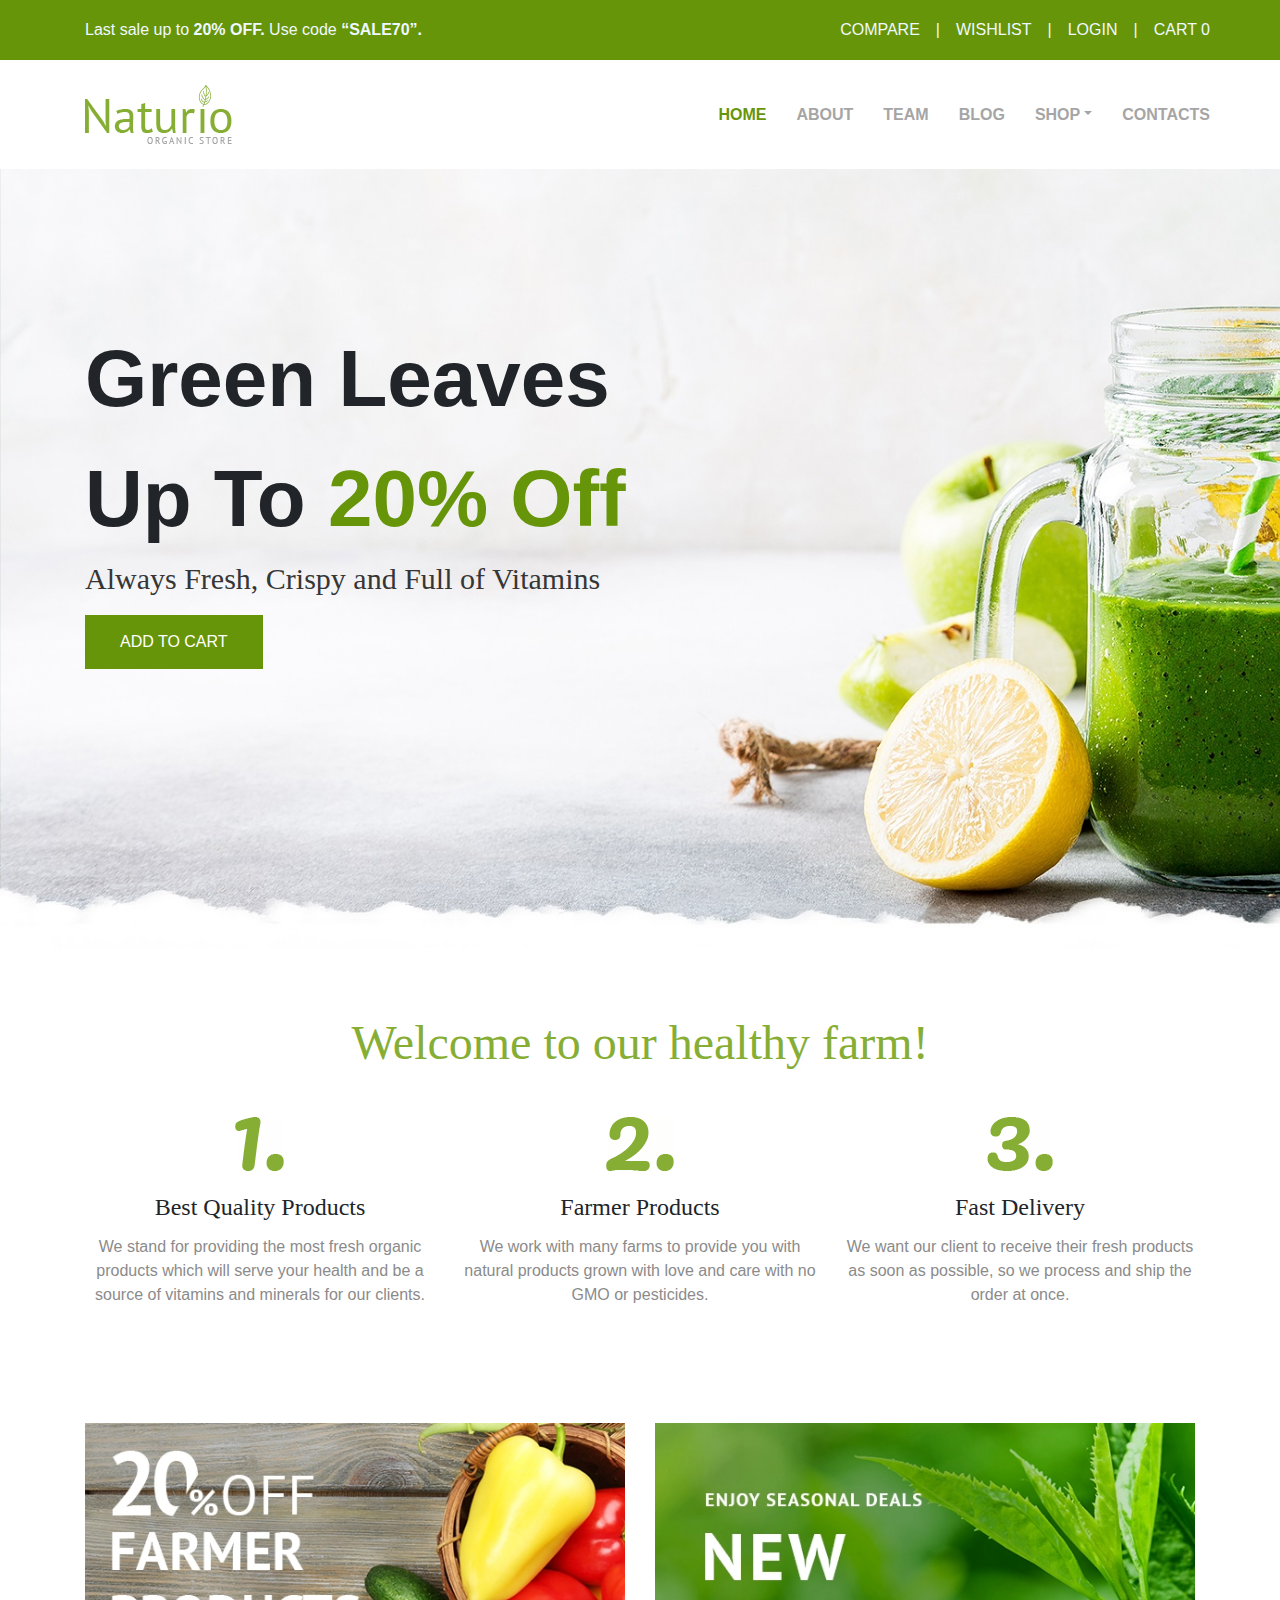
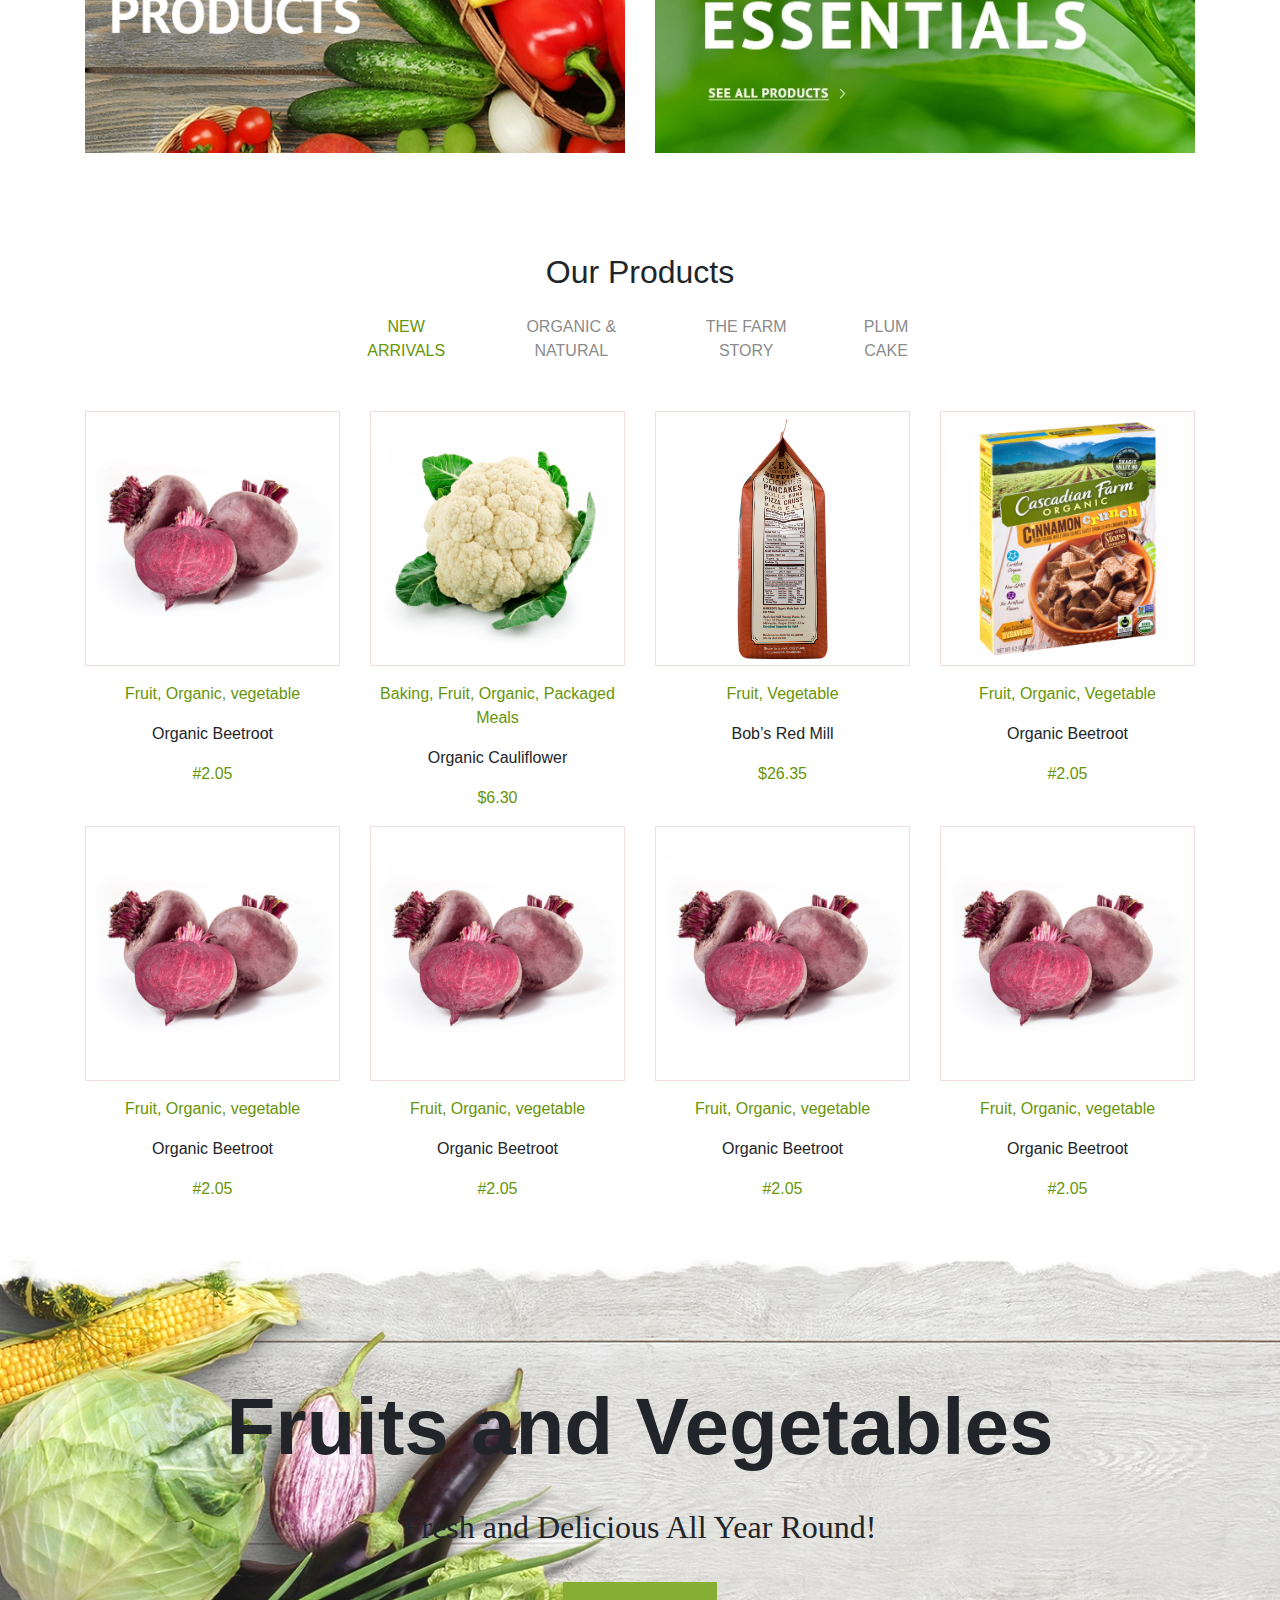
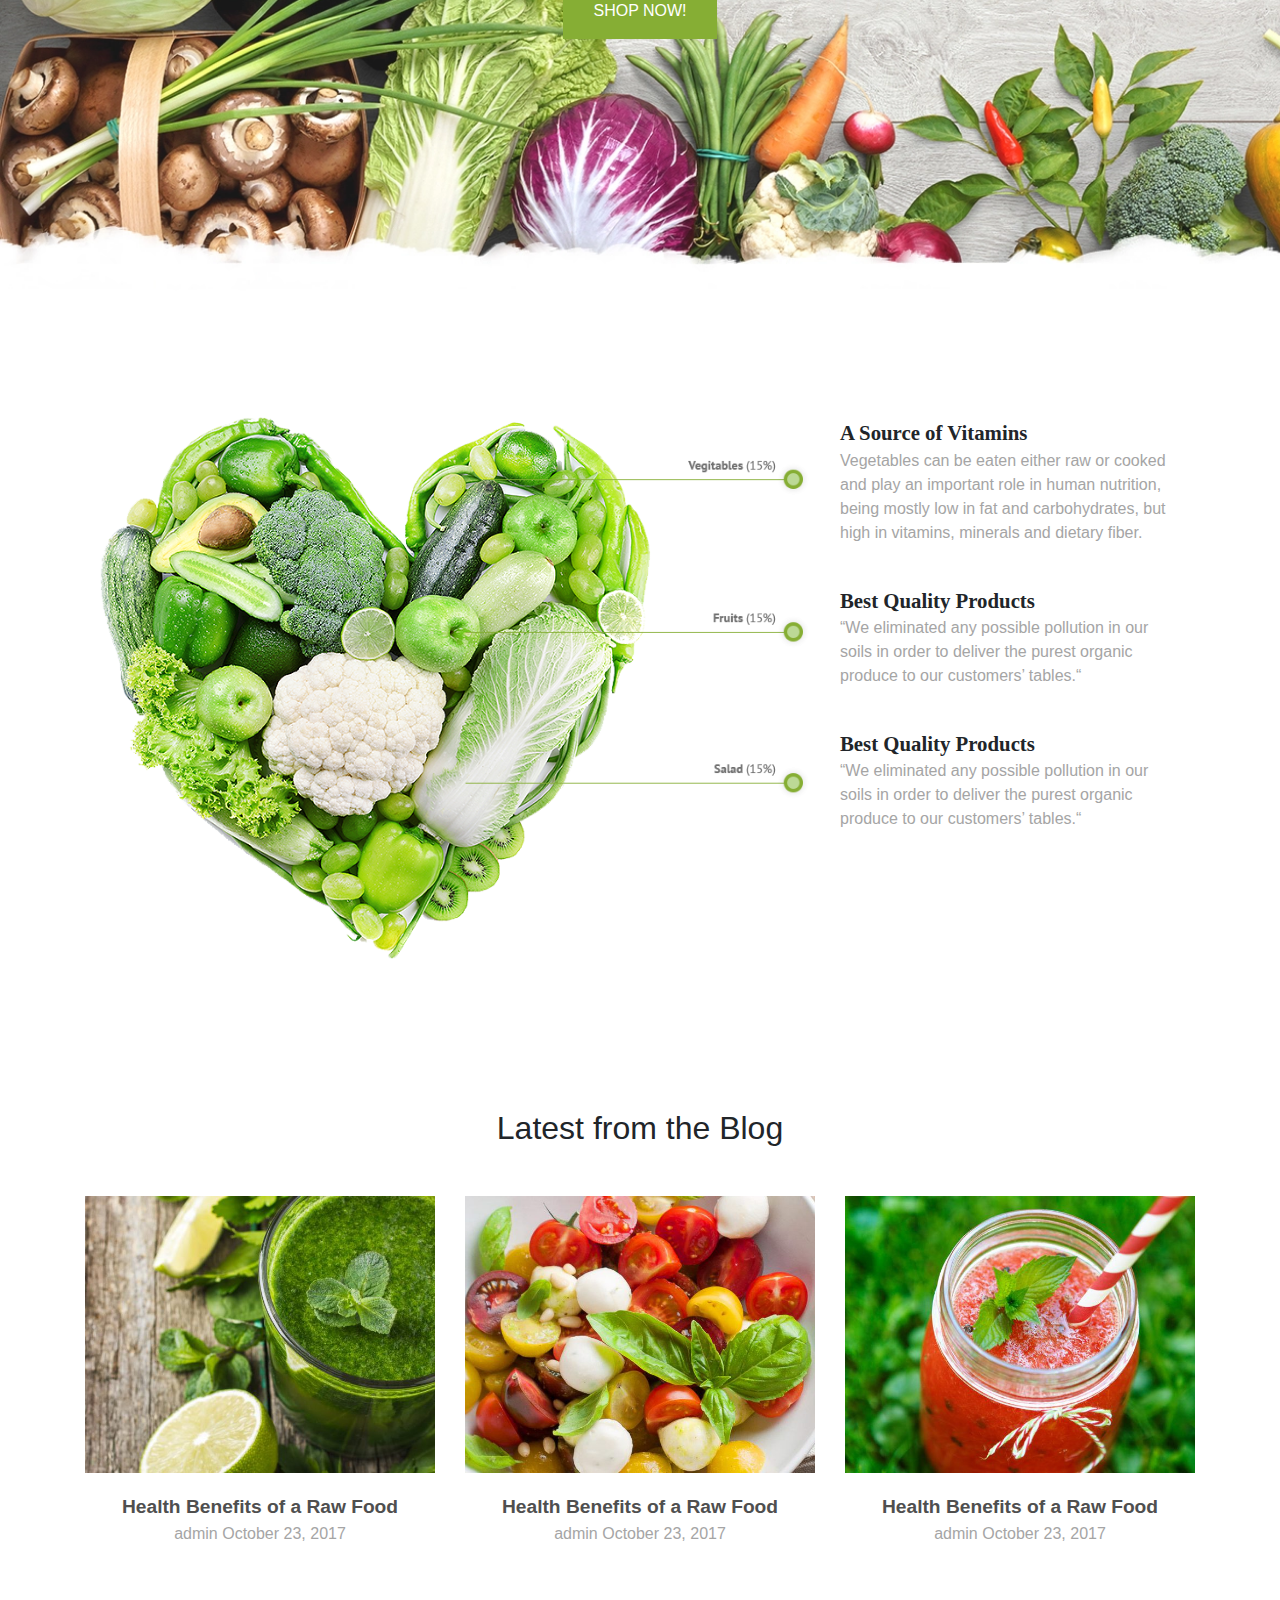
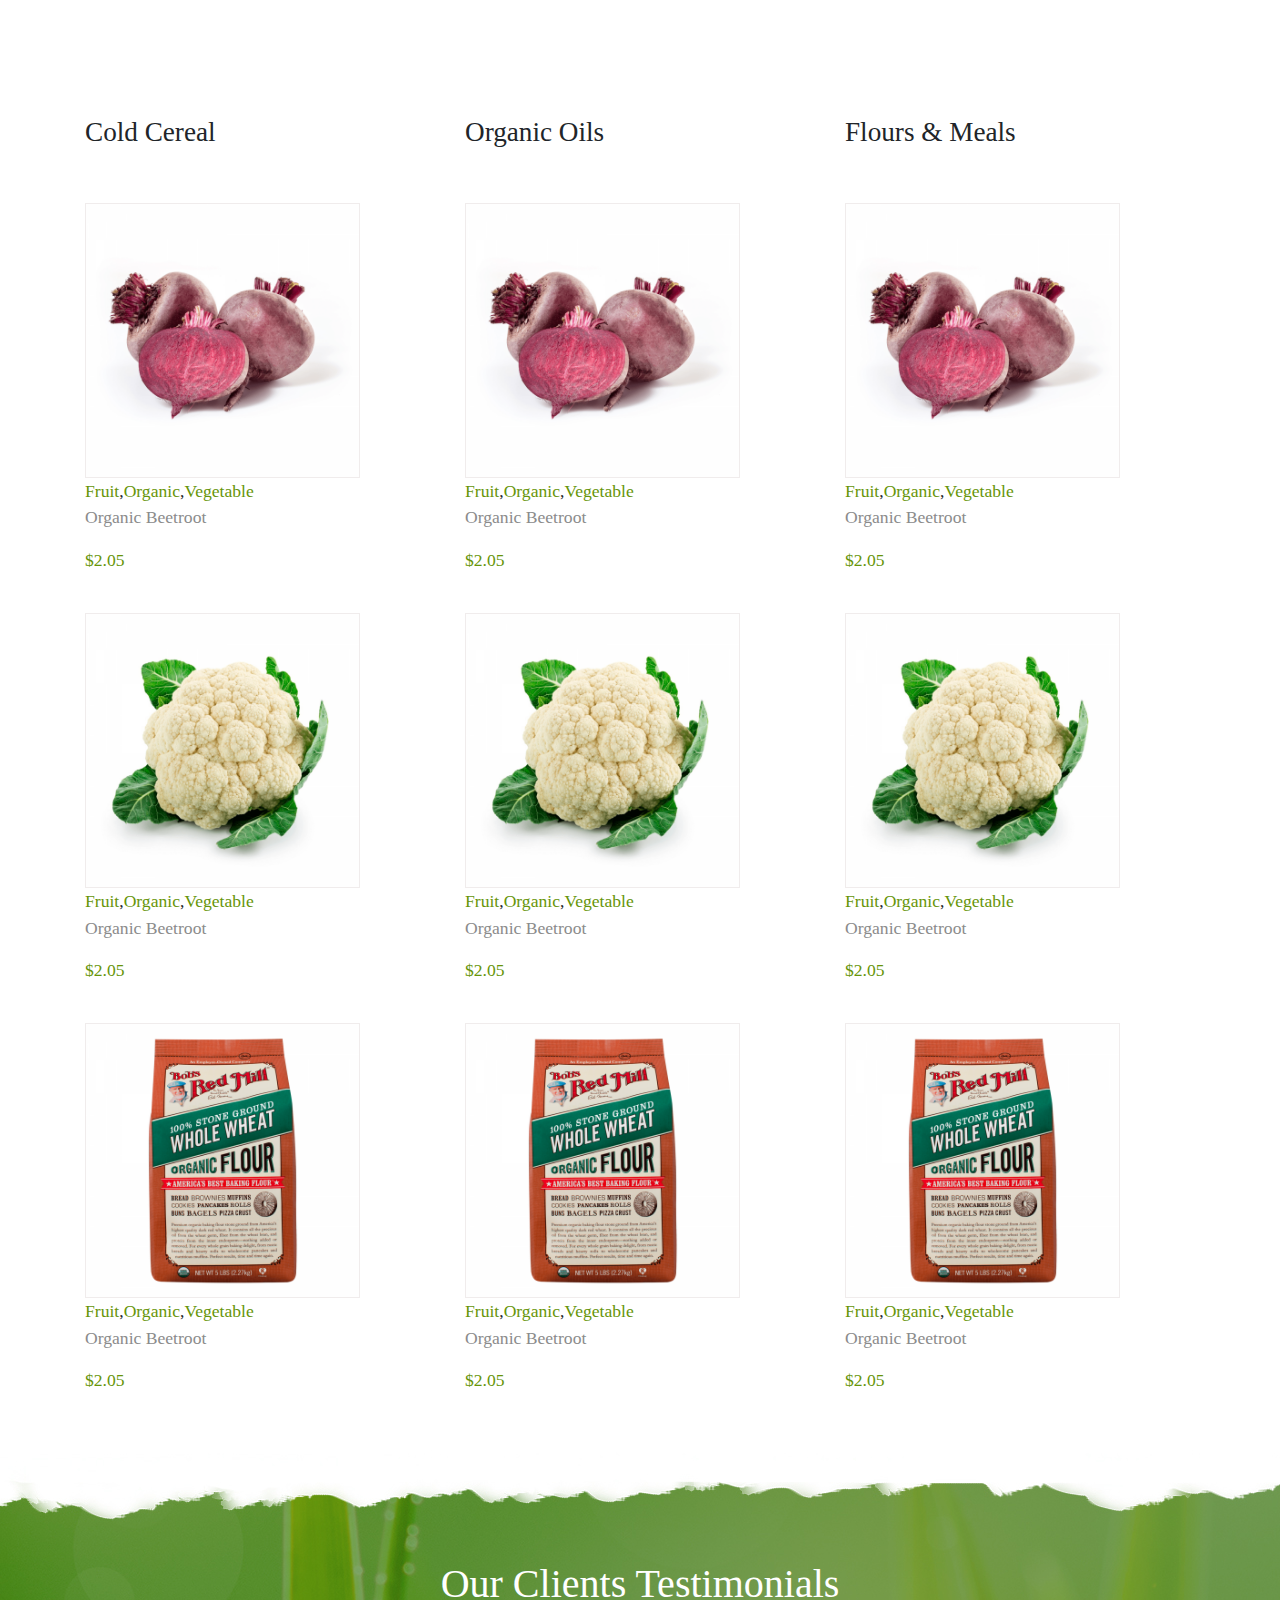
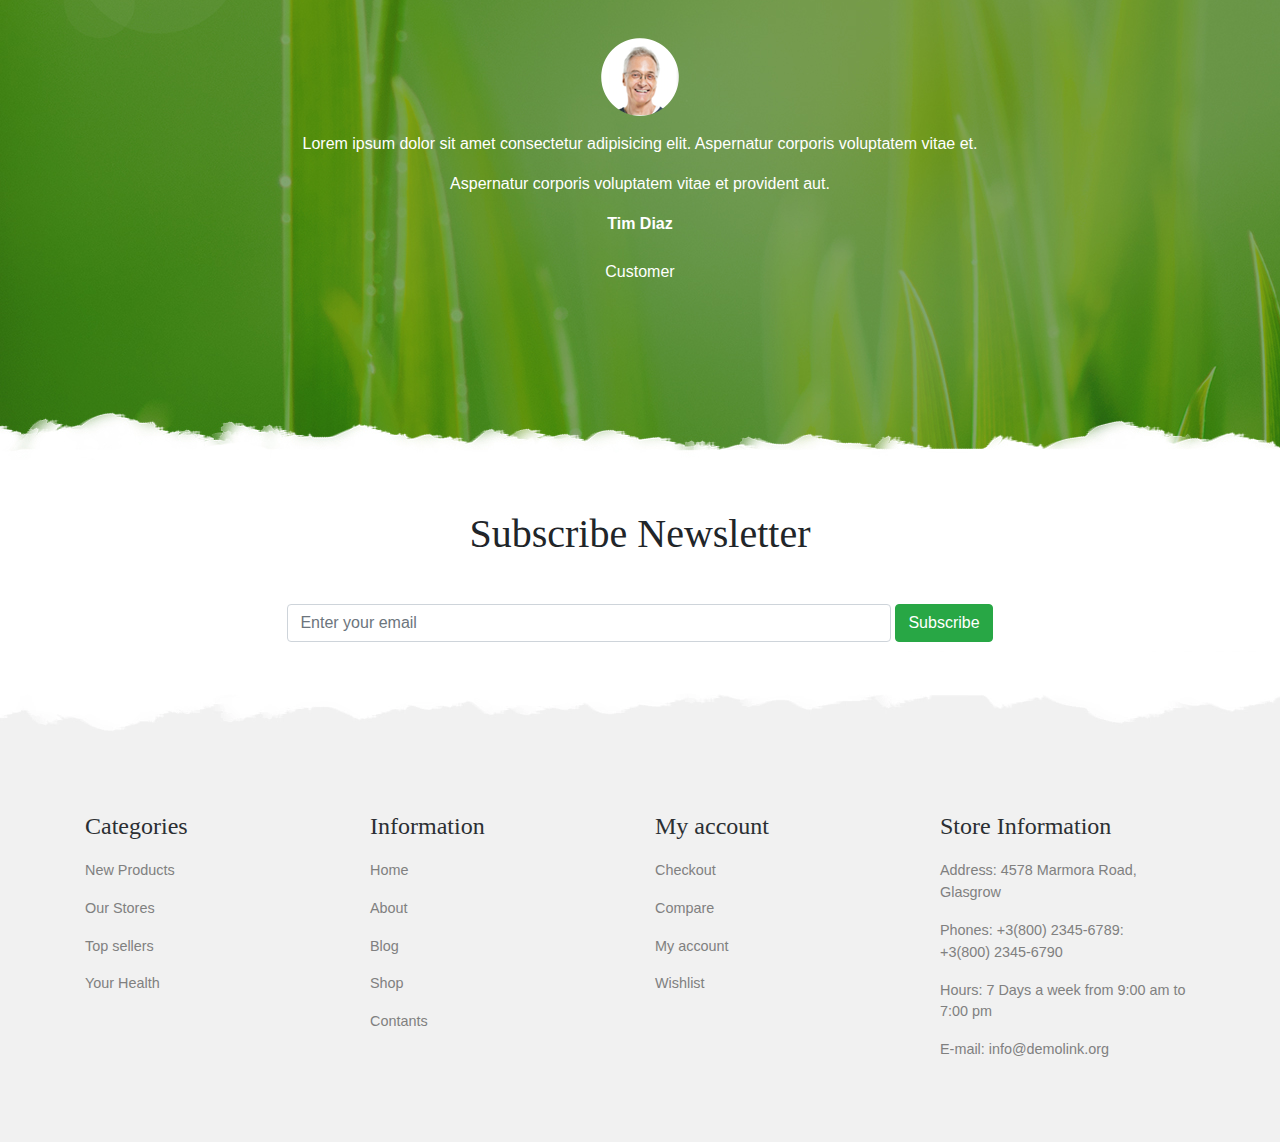
<file: index.html>
<!DOCTYPE html>
<html lang="en">

<head>
    <meta charset="UTF-8">
    <meta http-equiv="X-UA-Compatible" content="IE=edge">
    <meta name="viewport" content="width=device-width, initial-scale=1.0">
    <title>NguyenThuyHang</title>
    <link rel="stylesheet" href="./public/css/bootstrap.min.css">
    <link rel="stylesheet" href="./public/css/style.css">
    <link rel="stylesheet" href="https://cdnjs.cloudflare.com/ajax/libs/font-awesome/5.15.3/css/all.min.css" integrity="sha512-iBBXm8fW90+nuLcSKlbmrPcLa0OT92xO1BIsZ+ywDWZCvqsWgccV3gFoRBv0z+8dLJgyAHIhR35VZc2oM/gI1w==" crossorigin="anonymous" />
 
</head>

<body>
    <!--Header-->
    <header>
        <div class="menu">
            <div class="container box-in">
                <div class="text-head"> Last sale up to <span>20% OFF.</span> Use code <span>“SALE70”.</span></div>
                <div class="item-bar">
                    <div class="compare">COMPARE</div>
                    <span class="mx-3">|</span>
                    <div class="compare">WISHLIST</div>
                    <span class="mx-3">|</span>
                    <div class="compare">LOGIN</div>
                    <span class="mx-3">|</span>
                    <div class="compare"><i class="fas fa-shopping-cart"></i> CART 0</div>
                </div>
            </div>
        </div>
        <div class="container">
            <nav class="navbar navbar-expand-sm navbar-light">
                <a class="navbar-brand" href="#">
                    <img src="./public/images/logo.png" alt="">
                </a>
                <div class="collapse navbar-collapse" id="collapsibleNavId">
                    <ul class="navbar-nav ml-auto mt-2 mt-lg-0">
                        <li class="nav-item active">
                            <a class="nav-link" href="#">HOME <span class="sr-only">(current)</span></a>
                        </li>
                        <li class="nav-item">
                            <a class="nav-link" href="#">ABOUT</a>
                        </li>
                        <li class="nav-item">
                            <a class="nav-link" href="#">TEAM</a>
                        </li>
                        <li class="nav-item">
                            <a class="nav-link" href="#">BLOG</a>
                        </li>
                        <li class="nav-item dropdown">
                            <a class="nav-link dropdown-toggle" href="#" id="dropdownId" data-toggle="dropdown"
                                aria-haspopup="true" aria-expanded="false">SHOP</a>
                            <div class="dropdown-menu" aria-labelledby="dropdownId">
                                <a class="dropdown-item" href="#">Action 1</a>
                                <a class="dropdown-item" href="#">Action 2</a>
                            </div>
                        </li>
                        <li class="nav-item">
                            <a class="nav-link" href="#">CONTACTS</a>
                        </li>
                    </ul>
                </div>
            </nav>
        </div>
    </header>
    <!--Content-->
    <div class="content">
        <div class="main-img">
            <div class="container">
                <div class="main-top">
                    <div class="title-page">
                        Green Leaves <br> Up To <span>20% Off</span>
                    </div>
                    <p>Always Fresh, Crispy and Full of Vitamins</p>
                    <div>
                        <a href="" class="add-cart">ADD TO CART</a>
                    </div>
                </div>
            </div>
        </div>
        <div class="welcome-healthy">
            <div class="container">
                <h1>Welcome to our healthy farm!</h1>
                <div class="row">
                    <div class="col-md-4 px-2">
                        <div>
                            <img src="./public/images/1.png" alt="">
                        </div><br>
                        <p class="requite">Best Quality Products</p>
                        <p class="pt-sans">We stand for providing the most fresh organic products which will serve your
                            health and be a source of vitamins and minerals for our clients.</p>
                    </div>
                    <div class="col-md-4 px-2">
                        <div>
                            <img src="./public/images/2-1.png" alt="">
                        </div><br>
                        <p class="requite">Farmer Products</p>
                        <p class="pt-sans">We work with many farms to provide you with natural products grown with love
                            and care with no GMO or pesticides.</p>
                    </div>
                    <div class="col-md-4 px-2">
                        <div>
                            <img src="./public/images/3.png" alt="">
                        </div><br>
                        <p class="requite">Fast Delivery</p>
                        <p class="pt-sans">We want our client to receive their fresh products as soon as possible, so we
                            process and ship the order at once.</p>
                    </div>
                </div>
            </div>
        </div>
        <div class="vegetavle">
            <div class="container">
                <div class="row">
                    <div class="col-md-6">
                        <a class="mouse-on" href="">
                            <img src="./public/images/banners1.webp" class="img-fluid" alt="">
                        </a>
                    </div>
                    <div class="col-md-6">
                        <a class="mouse-on" href="">
                            <img src="./public/images/banners2.webp" class="img-fluid" alt="">
                        </a>
                    </div>
                </div>
            </div>
        </div>
        <div class="our-product">
            <div class="container text-center">
                <h2 class="mb-4">Our Products</h2>
                <div class="tool-pro">
                    <div class="mx-3">NEW ARRIVALS</div>
                    <div class="mx-3"> ORGANIC & NATURAL</div>
                    <div class="mx-3">THE FARM STORY</div>
                    <div class="mx-3">PLUM CAKE</div>
                </div>
            </div>
            <div class="container mt-5 text-center">
                <div class="row">
                    <div class="col-md-3">
                        <div class="change-img">
                            <div>
                                <a href=""><img src="./public/images/Organic-Beetroot-1kg-600x600-1.png"
                                        class="img-fluid product-image" alt=""></a>
                            </div>
                            <div class="add-display my-3">
                                <p>Fruit, Organic, vegetable</p>
                                <p>Organic Beetroot</p>
                                <p>#2.05</p>
                            </div>
                            <div class="add-hidden">
                                <div class="pro-cart">ADD TO CART</div>
                                <div>
                                    <a class="icon-pro" href=""><i class="far fa-eye"></i></a>
                                    <a class="icon-pro" href=""><i class="far fa-heart"></i></a>
                                    <a class="icon-pro" href=""><i class="fas fa-balance-scale"></i></a>
                                </div>
                            </div>
                        </div>
                    </div>
                    <div class="col-md-3">
                        <div class="change-img">
                            <div>
                                <a href=""><img src="./public/images/Organic-Cauliflower-600x600-2.png"
                                        class="img-fluid product-image" alt=""></a>
                            </div>
                            <div class="add-display my-3">
                                <p>Baking, Fruit, Organic, Packaged Meals	</p>
                                <p>Organic Cauliflower</p>
                                <p>$6.30</p>
                            </div>
                            <div class="add-hidden">
                                <div class="pro-cart">ADD TO CART</div>
                                <div>
                                    <a class="icon-pro" href=""><i class="far fa-eye"></i></a>
                                    <a class="icon-pro" href=""><i class="far fa-heart"></i></a>
                                    <a class="icon-pro" href=""><i class="fas fa-balance-scale"></i></a>
                                </div>
                            </div>
                        </div>
                    </div>
                    <div class="col-md-3">
                        <div class="change-img">
                            <div>
                                <a href=""><img
                                        src="./public/images/Bobs-Red-Mill-Whole-Wheat-Flour-5-lb-Pack-of-4_3.png"
                                        class="img-fluid product-image" alt=""></a>
                            </div>
                            <div class="add-display my-3">
                                <p>Fruit, Vegetable</p>
                                <p>Bob’s Red Mill</p>
                                <p>$26.35</p>
                            </div>
                            <div class="add-hidden">
                                <div class="pro-cart">ADD TO CART</div>
                                <div>
                                    <a class="icon-pro" href=""><i class="far fa-eye"></i></a>
                                    <a class="icon-pro" href=""><i class="far fa-heart"></i></a>
                                    <a class="icon-pro" href=""><i class="fas fa-balance-scale"></i></a>
                                </div>
                            </div>
                        </div>
                    </div>
                    <div class="col-md-3">
                        <div class="change-img">
                            <div>
                                <a href=""><img
                                        src="./public/images/Cascadian-Farm-Organic-Cinnamon-Crunch-9.2-OZ_2-600x600-1.png"
                                        class="img-fluid product-image" alt=""></a>
                            </div>
                            <div class="add-display my-3">
                                <p>Fruit, Organic, Vegetable</p>
                                <p>Organic Beetroot</p>
                                <p>#2.05</p>
                            </div>
                            <div class="add-hidden">
                                <div class="pro-cart">ADD TO CART</div>
                                <div>
                                    <a class="icon-pro" href=""><i class="far fa-eye"></i></a>
                                    <a class="icon-pro" href=""><i class="far fa-heart"></i></a>
                                    <a class="icon-pro" href=""><i class="fas fa-balance-scale"></i></a>
                                </div>
                            </div>
                        </div>
                    </div>
                </div>
                <div class="row">
                    <div class="col-md-3">
                        <div class="change-img">
                            <div>
                                <a href=""><img src="./public/images/Organic-Beetroot-1kg-600x600-1.png"
                                        class="img-fluid product-image" alt=""></a>
                            </div>
                            <div class="add-display my-3">
                                <p>Fruit, Organic, vegetable</p>
                                <p>Organic Beetroot</p>
                                <p>#2.05</p>
                            </div>
                            <div class="add-hidden">
                                <div class="pro-cart">ADD TO CART</div>
                                <div>
                                    <a class="icon-pro" href=""><i class="far fa-eye"></i></a>
                                    <a class="icon-pro" href=""><i class="far fa-heart"></i></a>
                                    <a class="icon-pro" href=""><i class="fas fa-balance-scale"></i></a>
                                </div>
                            </div>
                        </div>
                    </div>
                    <div class="col-md-3">
                        <div class="change-img">
                            <div>
                                <a href=""><img src="./public/images/Organic-Beetroot-1kg-600x600-1.png"
                                        class="img-fluid product-image" alt=""></a>
                            </div>
                            <div class="add-display my-3">
                                <p>Fruit, Organic, vegetable</p>
                                <p>Organic Beetroot</p>
                                <p>#2.05</p>
                            </div>
                            <div class="add-hidden">
                                <div class="pro-cart">ADD TO CART</div>
                                <div>
                                    <a class="icon-pro" href=""><i class="far fa-eye"></i></a>
                                    <a class="icon-pro" href=""><i class="far fa-heart"></i></a>
                                    <a class="icon-pro" href=""><i class="fas fa-balance-scale"></i></a>
                                </div>
                            </div>
                        </div>
                    </div>
                    <div class="col-md-3">
                        <div class="change-img">
                            <div>
                                <a href=""><img src="./public/images/Organic-Beetroot-1kg-600x600-1.png"
                                        class="img-fluid product-image" alt=""></a>
                            </div>
                            <div class="add-display my-3">
                                <p>Fruit, Organic, vegetable</p>
                                <p>Organic Beetroot</p>
                                <p>#2.05</p>
                            </div>
                            <div class="add-hidden">
                                <div class="pro-cart">ADD TO CART</div>
                                <div>
                                    <a class="icon-pro" href=""><i class="far fa-eye"></i></a>
                                    <a class="icon-pro" href=""><i class="far fa-heart"></i></a>
                                    <a class="icon-pro" href=""><i class="fas fa-balance-scale"></i></a>
                                </div>
                            </div>
                        </div>
                    </div>
                    <div class="col-md-3">
                        <div class="change-img">
                            <div>
                                <a href=""><img src="./public/images/Organic-Beetroot-1kg-600x600-1.png"
                                        class="img-fluid product-image" alt=""></a>
                            </div>
                            <div class="add-display my-3">
                                <p>Fruit, Organic, vegetable</p>
                                <p>Organic Beetroot</p>
                                <p>#2.05</p>
                            </div>
                            <div class="add-hidden">
                                <div class="pro-cart">ADD TO CART</div>
                                <div>
                                    <a class="icon-pro" href=""><i class="far fa-eye"></i></a>
                                    <a class="icon-pro" href=""><i class="far fa-heart"></i></a>
                                    <a class="icon-pro" href=""><i class="fas fa-balance-scale"></i></a>
                                </div>
                            </div>
                        </div>
                    </div>
                </div>
            </div>
        </div>
        <div class="banner3">
            <p>Fruits and Vegetables</p>
            <span>Fresh and Delicious All Year Round!</span>
            <div class="mt-5">
                <a class="shop-now" href="">SHOP NOW!</a>
            </div>
        </div>
        <div class="vitamin">
            <div class="row">
                <div class="col-md-8">
                    <a href=""><img src="./public/images/blabla4.png" class="img-fluid" alt="Heart Vegetable"></a>
                </div>
                <div class="col-md-4">
                    <div class="source-vitamin">
                        <span>A Source of Vitamins</span>
                        <p>Vegetables can be eaten either raw or cooked and play an important role in human nutrition,
                            being mostly low in fat and carbohydrates, but high in vitamins, minerals and dietary fiber.
                        </p>
                    </div><br>
                    <div class="source-vitamin">
                        <span>Best Quality Products</span>
                        <p>“We eliminated any possible pollution in our soils in order to deliver the purest organic
                            produce to our customers’ tables.“</p>
                    </div><br>
                    <div class="source-vitamin">
                        <span>Best Quality Products</span>
                        <p>“We eliminated any possible pollution in our soils in order to deliver the purest organic
                            produce to our customers’ tables.“</p>
                    </div>
                </div>
            </div>
        </div>
        <div class="blog text-center">
            <div class="container">
                <h2 class="mb-5">Latest from the Blog</h2>
                <div class="row">
                    <div class="col-md-4">
                        <div>
                            <a href=""><img class="img-fluid" src="./public/images/post7-1160x508-1-640x508.jpg"
                                    alt=""></a>
                        </div>
                        <div class="info-post">
                            <a href="">Health Benefits of a Raw Food</a>
                            <p>admin October 23, 2017</p>
                        </div>
                    </div>
                    <div class="col-md-4">
                        <div>
                            <a href=""><img class="img-fluid" src="./public/images/post4-1160x508-1-640x508.jpg"
                                    alt=""></a>
                        </div>
                        <div class="info-post">
                            <a href="">Health Benefits of a Raw Food</a>
                            <p>admin October 23, 2017</p>
                        </div>
                    </div>
                    <div class="col-md-4">
                        <div>
                            <a href=""><img class="img-fluid" src="./public/images/post2-1160x508-1-640x508.jpg"
                                    alt=""></a>
                        </div>
                        <div class="info-post">
                            <a href="">Health Benefits of a Raw Food</a>
                            <p>admin October 23, 2017</p>
                        </div>
                    </div>
                </div>
            </div>
        </div>
        <div class="ceread">
            <div class="container">
                <div class="row cold">
                    <div class="col-4 food">Cold Cereal</div>
                    <div class="col-4 food">Organic Oils</div>
                    <div class="col-4 food">Flours & Meals</div>
                </div>
                <div class="row">
                    <div class="col-4 food">
                        <a href="">
                            <img src="./public/images/hanh.png" class="img-fluid box-img" alt="">
                        </a>
                        <div class="price">
                            <div class="d-flex">
                                <a href="">Fruit</a>,
                                <a href="">Organic</a>,
                                <a href="">Vegetable</a>
                            </div>
                            <p><a href="">Organic Beetroot</a></p>
                            <p>$2.05</p>
                        </div>
                    </div>
                    <div class="col-4 food">
                        <a href="">
                            <img src="./public/images/hanh.png" class="img-fluid box-img" alt="">
                        </a>
                        <div class="price">
                            <div class="d-flex">
                                <a href="">Fruit</a>,
                                <a href="">Organic</a>,
                                <a href="">Vegetable</a>
                            </div>
                            <p><a href="">Organic Beetroot</a></p>
                            <p>$2.05</p>
                        </div>
                    </div>
                    <div class="col-4 food">
                        <a href="">
                            <img src="./public/images/hanh.png" class="img-fluid box-img" alt="">
                        </a>
                        <div class="price">
                            <div class="d-flex">
                                <a href="">Fruit</a>,
                                <a href="">Organic</a>,
                                <a href="">Vegetable</a>
                            </div>
                            <p><a href="">Organic Beetroot</a></p>
                            <p>$2.05</p>
                        </div>
                    </div>
                </div>
                <br>
                <div class="row">
                    <div class="col-4 food">
                        <a href="">
                            <img src="./public/images/bapcai.png" class="img-fluid box-img" alt="">
                        </a>
                        <div class="price">
                            <div class="d-flex">
                                <a href="">Fruit</a>,
                                <a href="">Organic</a>,
                                <a href="">Vegetable</a>
                            </div>
                            <p><a href="">Organic Beetroot</a></p>
                            <p>$2.05</p>
                        </div>
                    </div>
                    <div class="col-4 food">
                        <a href="">
                            <img src="./public/images/bapcai.png" class="img-fluid box-img" alt="">
                        </a>
                        <div class="price">
                            <div class="d-flex">
                                <a href="">Fruit</a>,
                                <a href="">Organic</a>,
                                <a href="">Vegetable</a>
                            </div>
                            <p><a href="">Organic Beetroot</a></p>
                            <p>$2.05</p>
                        </div>
                    </div>
                    <div class="col-4 food">
                        <a href="">
                            <img src="./public/images/bapcai.png" class="img-fluid box-img" alt="">
                        </a>
                        <div class="price">
                            <div class="d-flex">
                                <a href="">Fruit</a>,
                                <a href="">Organic</a>,
                                <a href="">Vegetable</a>
                            </div>
                            <p><a href="">Organic Beetroot</a></p>
                            <p>$2.05</p>
                        </div>
                    </div>
                </div>
                <br>
                <div class="row">
                    <div class="col-4 food">
                        <a href="">
                            <img src="./public/images/milf.png" class="img-fluid box-img" alt="">
                        </a>
                        <div class="price">
                            <div class="d-flex">
                                <a href="">Fruit</a>,
                                <a href="">Organic</a>,
                                <a href="">Vegetable</a>
                            </div>
                            <p><a href="">Organic Beetroot</a></p>
                            <p>$2.05</p>
                        </div>
                    </div>
                    <div class="col-4 food">
                        <a href="">
                            <img src="./public/images/milf.png" class="img-fluid box-img" alt="">
                        </a>
                        <div class="price">
                            <div class="d-flex">
                                <a href="">Fruit</a>,
                                <a href="">Organic</a>,
                                <a href="">Vegetable</a>
                            </div>
                            <p><a href="">Organic Beetroot</a></p>
                            <p>$2.05</p>
                        </div>
                    </div>
                    <div class="col-4 food">
                        <a href="">
                            <img src="./public/images/milf.png" class="img-fluid box-img" alt="">
                        </a>
                        <div class="price">
                            <div class="d-flex">
                                <a href="">Fruit</a>,
                                <a href="">Organic</a>,
                                <a href="">Vegetable</a>
                            </div>
                            <p><a href="">Organic Beetroot</a></p>
                            <p>$2.05</p>
                        </div>
                    </div>
                </div>
            </div>
        </div>
        <div class="client">
            <div class="customer">
                <h1>Our Clients Testimonials</h1>
                <p><a href=""><img src="./public/images/testi.png" alt=""></a></p>
                <p><i class="fas fa-quote-left"></i></p>
                <p>Lorem ipsum dolor sit amet consectetur adipisicing elit. Aspernatur corporis voluptatem vitae et.</p>
                <p> Aspernatur corporis voluptatem vitae et
                    provident aut.</p>
                <b>Tim Diaz</b><br><br>
                <p>Customer</p>
            </div>
        </div>
        <div class="subscibe text-center">
            <h1>Subscribe Newsletter</h1>
            <div>
                <form class="signup-form form-inline justify-content-center pt-3">
                    <div class="form-group">
                        <label class="sr-only" for="semail">Your email</label>
                        <input size="60" type="email" id="semail" name="semail1" class="form-control mr-md-1 semail" placeholder="Enter your email">
                    </div>
                    <button type="submit" class="btn btn-success">Subscribe</button>
                </form>
            </div>
        </div>
    </div>
    <!--Footer-->
    <footer>
        <div class="container">
            <div class="row">
                <div class="col-md-3 last-footer">
                    <h4>Categories</h4>
                    <p><a href="#">New Products</a></p>
                    <p><a href="#">Our Stores</a></p>
                    <p><a href="#">Top sellers</a></p>
                    <p><a href="#">Your Health</a></p>
                </div>
                <div class="col-md-3 last-footer">
                    <h4>Information</h4>
                    <p><a href="#">Home</a></p>
                    <p><a href="#">About</a></p>
                    <p><a href="#">Blog</a></p>
                    <p><a href="#">Shop</a></p>
                    <p><a href="#">Contants</a></p>
                </div>
                <div class="col-md-3 last-footer">
                    <h4>My account</h4>
                    <p><a href="#">Checkout</a></p>
                    <p><a href="#">Compare</a></p>
                    <p><a href="#">My account</a></p>
                    <p><a href="#">Wishlist</a></p>
                </div>
                <div class="col-md-3 last-footer">
                    <h4>Store Information</h4>
                    <p><i class="fas fa-map-marker-alt text-success"></i> Address: 4578 Marmora Road, Glasgrow</p>
                    <p>
                        <i class="fas fa-phone-alt text-success"></i>
                        Phones: <a href="#">+3(800) 2345-6789</a>:
                    </p>
                    <p class="ghichu">
                        <a href="#">+3(800) 2345-6790</a>
                    </p>
                    <p><i class="far fa-clock text-success"></i> Hours: 7 Days a week from 9:00 am to 7:00 pm</p>
                    <p><i class="fas fa-envelope text-success"></i> E-mail: <a href="#">info@demolink.org</a></p>
                </div>
            </div>
        </div>
    </footer>
</body>

</html>
</file>
<file: public/css/style.css>
.menu{
    padding: 18px;
    background: #679509;
    color: aliceblue;
}
.menu .text-head span{
    font-weight: 600;
}
.menu .item-bar .compare:hover{
color: #a5d554;
}
.box-in{
    display: flex;
    position: relative;
}
.item-bar.compare{
    font-size: 0.5rem;
}
.item-bar{
    display: flex;
    position: absolute;
    right: 0;
}
.navbar{
    display: flex;
    padding: 20px 0;
    margin-right: -30px;
}
.nav-link{
    font-weight: bold;
}

.navbar-light .navbar-nav .nav-link{
    color: #A5A5A5;
    padding: 0 15px;
}
.navbar-light .navbar-nav .nav-link:hover{
    color: #679509;
}
.navbar-light .navbar-nav .active>.nav-link, .navbar-light .navbar-nav .nav-link.active, .navbar-light .navbar-nav .nav-link.show, .navbar-light .navbar-nav .show>.nav-link{
    color: #679509;
}
.main-img{
    height: 800px;
    background: url(../images/bgMain.jpg);
    background-size: cover;
    position: relative;
}
.main-top{
    position: absolute;
    top: 150px;
}
.title-page{
    font-size: 5rem;
    font-weight: 700;
}
.title-page span{
    color: #679509;
}
.main-top p{
    color: #363636;
    font-family: cursive;
    font-size: 30px;
    font-weight: 400;
    line-height: 1.344em;
}
.add-cart{
    display: inline-block;
    padding: 15px 35px;
    background: #679509;
    color: white;
    font-weight: 500;
}
.add-cart:hover{
    color: white;
    text-decoration: none;
    background: black;
}
.welcome-healthy{
    text-align: center;
}
.welcome-healthy h1{
    color: #86ae34;
    font-family: cursive;
    font-size: 48px;
    font-weight: 400;
    line-height: 1em;
    margin: 50px 0;
}
.requite{
    font-family: cursive;
    font-size: 1.5rem;
    font-weight: 400;
    line-height: 1em;
}
.pt-sans{
    font-family: sans-serif;
    color: #8b8b8b;;
}
.vegetavle{
    margin: 100px 0;
}
.mouse-on:hover{
    opacity: 0.5;   
}
.tool-pro{
    display: flex;
    padding: 0 250px;
}
.tool-pro div{
    font-family: inherit;
    font-weight: 500;
    color: #8b8b8b;
}
.tool-pro div:first-child{
    color: #679509;
}
.tool-pro div:hover{
    color: #679509;
}
.product-image{
    border: 1px solid rgb(243, 222, 222);
}
.add-hidden{
    padding: 19px 0;
    display: none;
    transition: all 2s;
}
.pro-cart{
    padding: 10px;
    background: #679509;
    margin: 15px 0;
    color: white;
    font-weight: 500;
    transition: background 0.5s;
}
.pro-cart:hover{
    background: black;
}
.icon-pro{
    color: black;
    padding: 10px 30px;
}
.icon-pro:hover{
    color: #679509;
}
/* .change-img:hover .product-image{
    background: url(../images/Cascadian-Farm-Organic-Cinnamon-Crunch-9.2-OZ_2-600x600-1.png);
    z-index: 2;
} */
.change-img:hover .add-hidden{
    display: block;
}
.change-img:hover .add-display{
    /* animation: hidden 1s forwards; */
    display: none;
}
.add-display p:first-child,.add-display p ~ p ~ p{
    color: #679509;
}
.banner3{
    padding: 150px;
    text-align: center;
    height: 700px;
    background: url(../images/banners3.jpg);
    background-size: cover;
    background-repeat: no-repeat;
    margin-bottom: 100px;
}
.banner3 p{
    font-size: 5rem;
    font-weight: bold;
}
.banner3 span{
    font-size: 2rem;
    font-family: cursive;
    font-weight: 500;
}
.shop-now{
    font-weight: 500;
    padding: 20px 30px;
    background:  #86AE34;
    color: white;
    text-decoration: none;
    transition: background 0.5s;
}
.shop-now:hover{
    background: black;
    color: white;
    text-decoration: none;
}


@keyframes hidden{
    0%{
        opacity: 1;
        height: 104;
    }
    100%{
        opacity: 0.1;
        height: 0;
    }
}
.vitamin{
    padding: 0 100px;
}
.source-vitamin span{
    font-weight: bold;
    font-size: 1.3rem;
    margin-bottom: 50px;
    font-family: cursive;
}
.source-vitamin p{
    color: #A5A5A5;
}
.blog{
    margin-top: 150px;
}
.info-post{
    margin-top: 20px;
}
.info-post a{
    color: #4F4F4F;;
    font-size: 1.2rem;
    font-weight: 700;
    transition: color 0.5s;
}
.info-post a:hover{
    color: #86ae34;
    text-decoration: none;
}
.info-post p{
    color: #A5A5A5;
}
.ceread{
    margin-top: 150px;
}
.cold{
    margin-bottom: 50px;
}
.food{
    font-size: 1.7rem;
    font-weight: 500;
    font-family: cursive;
    padding-right: 90px;
}
.price{
    font-size: 1.1rem;
}
.price div a,.price div ~ p ~ p{
    color: #679509;
}
.price div a:hover{
    color: black;
}
.price p a{
    color: #8b8b8b;
}
.price p a:hover{
    color: #679509;
}
.price a{
    text-decoration: none;
}
.price a:hover{
    text-decoration: none;
}
.box-img{
    border: 1px solid #f0ecec;
}
.client{
    background: url(../images/bg5.jpg);
    height: 700px;
    text-align: center;
    padding-top: 150px;
    color: white;
}
.customer h1, .subscibe h1{
    font-family: cursive;
    margin-bottom: 30px;
}
footer{
    padding-top: 170px;
    height: 500px;
    background: url(../images/footer-widgets-bg.webp);
    font-size: 0.9rem;
}
.last-footer h4{
    margin-bottom: 20px;
    opacity: 0.95;
    font-family: cursive;
}
.last-footer p{
    color: gray;
}
.last-footer p a{
    color: gray;
    text-decoration: none;
    font-weight: 450;
}
.last-footer p a:hover{
    color: #81b90f;
    text-decoration: none;
}
.last-footer p:hover a{
    color: #81b90f!important;
}
.ghichu{
    margin-top: -15px;
}
</file>
